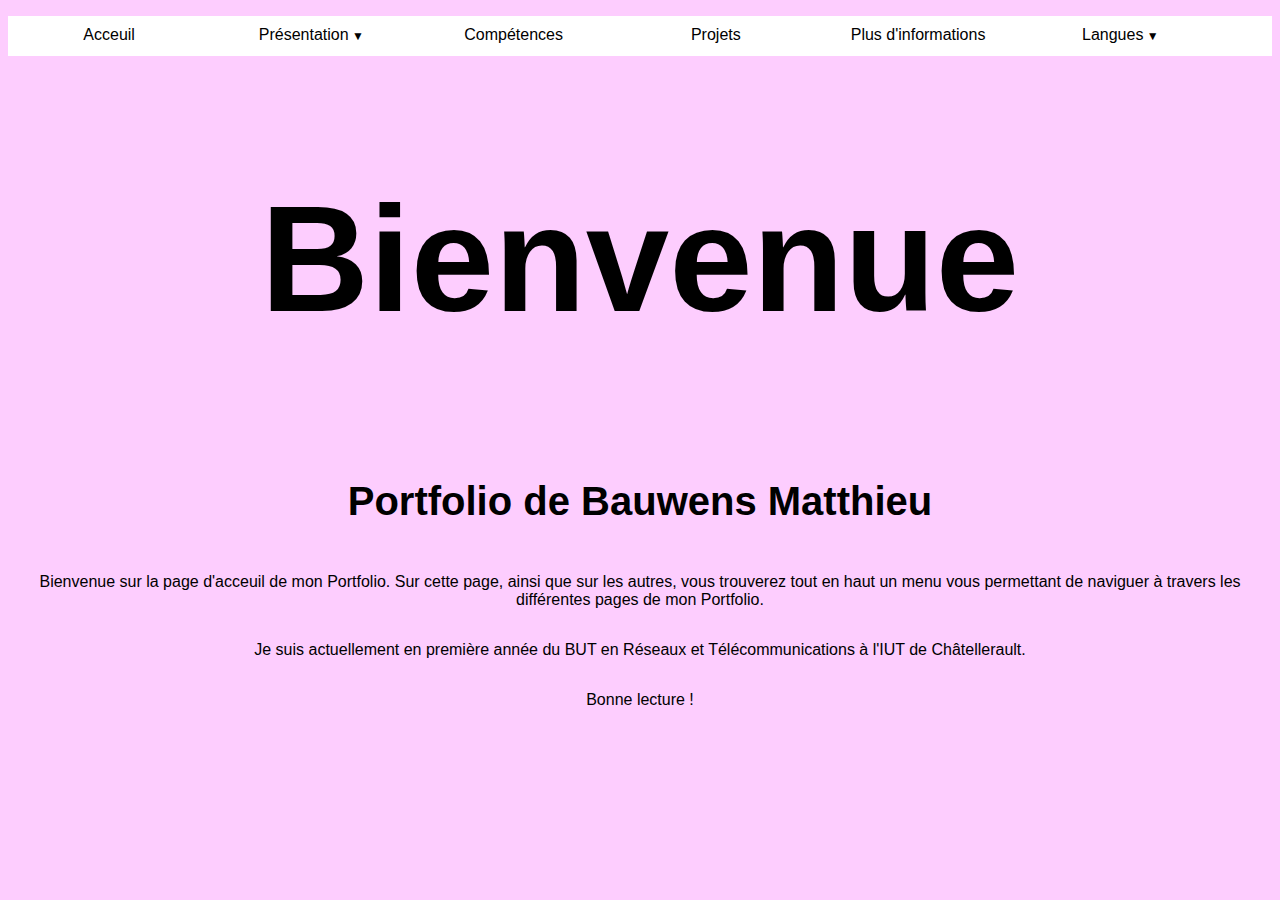
<file: index.html>
<!DOCTYPE html>
<html lang="en">
<head>
    <meta charset="UTF-8">
    <meta http-equiv="X-UA-Compatible" content="IE=edge">
    <meta name="viewport" content="width=device-width, initial-scale=1.0">
    <link rel="stylesheet" href="css/index.css">
    <title>Acceuil Portfolio Bauwens Matthieu</title>
</head>
<body style="background-color: #FDCDFE;"></body>
<body>
    <header>
        <nav>
            <ul>
                <li><a href="">Acceuil</a></li>
                <li class="deroulant"><a href="html/presentation.html">Présentation</a>
                    <ul class="sous">
                        <li><a href="html/presentation.html">Présentation</a></li>
                        <li><a href="html/presentation.html">Parcours scolaire</a></li>
                        <li><a href="html/presentation.html">Futur</a></li>
                        <li><a href="html/presentation.html">Mes passions</a></li>
                    </ul>
                </li>
                <li><a href="html/competences.html">Compétences</a></li>
                <li><a href="html/projets.html">Projets</a></li>
                <li><a href="html/info.html">Plus d'informations</a></li>
                <li class="deroulant"><a href="">Langues</a>
                    <ul class="sous">
                        <li><a href="">Français<img id="drap_fr" src="images/drap_fr.png"></a></li>
                        <li><a href="html/index_eng.html">Anglais<img id="drap_fr" src="images/drap_eng.png"></a></li>
                    </ul>
                </li>
            </ul>
        </nav>
    </header>
    <main>

        <div id="bienvenue">
            <h1>Bienvenue</h1>
            <h2>Portfolio de Bauwens Matthieu</h2> 
            <p> Bienvenue sur la page d'acceuil de mon Portfolio. Sur cette page, ainsi que sur les autres, vous trouverez tout en haut un menu vous permettant 
                de naviguer à travers les différentes pages de mon Portfolio.
            </p>
            <p>Je suis actuellement en première année du BUT en Réseaux et Télécommunications à l'IUT de Châtellerault.</p>
            <p>Bonne lecture !</p>
        </div>

    </main>
</body>
</html>
</file>
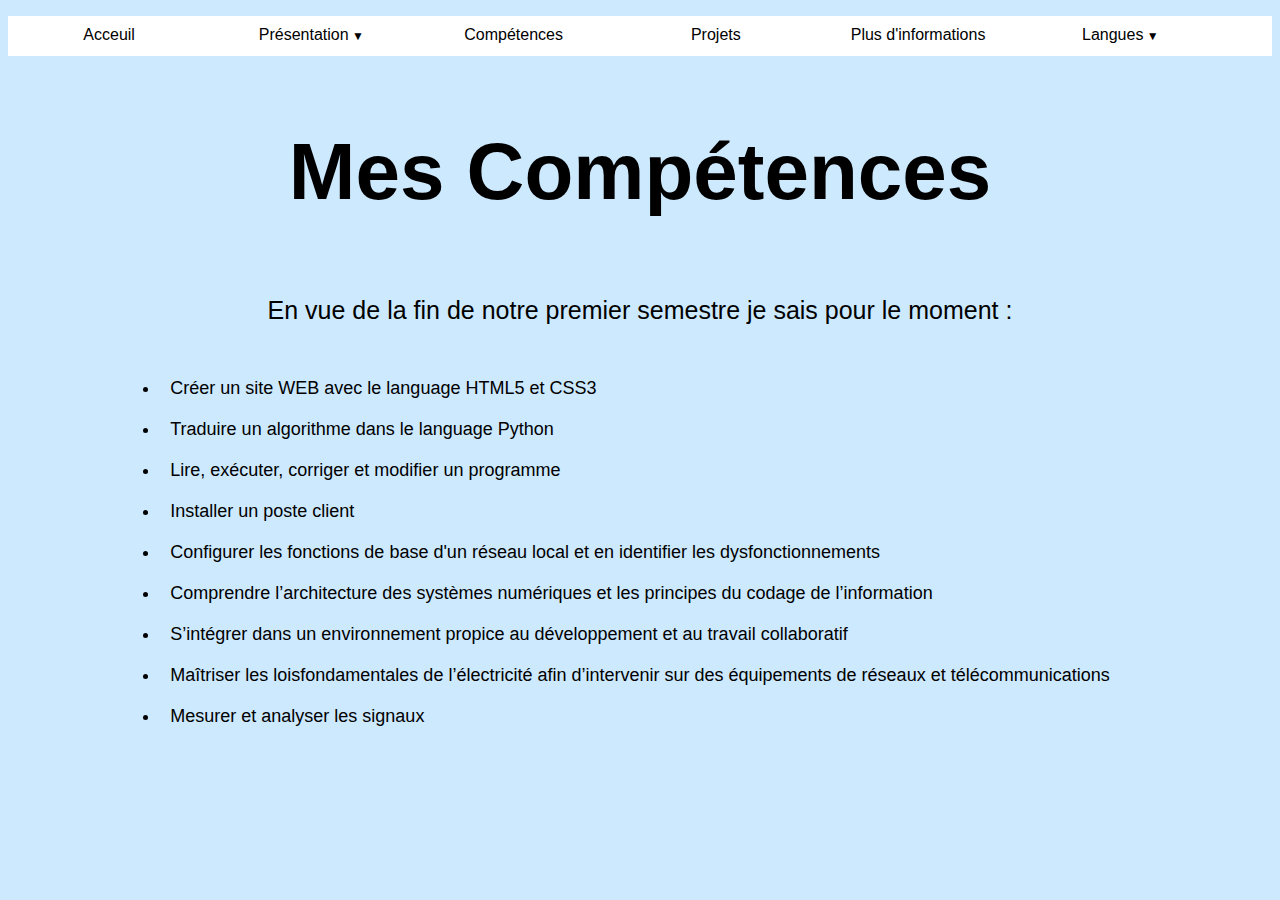
<file: html/competences.html>
<!DOCTYPE html>
<html lang="en">
<head>
    <meta charset="UTF-8">
    <meta http-equiv="X-UA-Compatible" content="IE=edge">
    <meta name="viewport" content="width=device-width, initial-scale=1.0">
    <link rel="stylesheet" href="../css/competences.css">
    <title>Compétences - Portfolio Bauwens Matthieu</title>
</head>
<body style="background-color: #CDE9FE;"></body>
<body>
    <header>
        <nav>
            <ul>
                <li><a href="../index.html">Acceuil</a></li>
                <li class="deroulant"><a href="../html/presentation.html">Présentation</a>
                    <ul class="sous">
                        <li><a href="../html/presentation.html">Présentation</a></li>
                        <li><a href="../html/presentation.html">Parcours scolaire</a></li>
                        <li><a href="../html/presentation.html">Futur</a></li>
                        <li><a href="../html/presentation.html">Mes passions</a></li>
                    </ul>
                </li>
                <li><a href="../html/competences.html">Compétences</a></li>
                <li><a href="../html/projets.html">Projets</a></li>
                <li><a href="../html/info.html">Plus d'informations</a></li>
                <li class="deroulant"><a href="">Langues</a>
                    <ul class="sous">
                        <li><a href="">Français<img id="drap_fr" src="../images/drap_fr.png"></a></li>
                        <li><a href="../html/competences_eng.html">Anglais<img id="drap_fr" src="../images/drap_eng.png"></a></li>
                    </ul>
                </li>
            </ul>
        </nav>
    </header>
    <main>

        <a href="javascript:window.print()"><img id ="logo_imprime" src="../images/logo_imprime.png" ></a>

        <div id="competences">
            <h1>Mes Compétences</h1>
            <p id="p_debut_li">En vue de la fin de notre premier semestre je sais pour le moment :</p>
            <ul id="liste_competences">                
                <li>Créer un site WEB avec le language HTML5 et CSS3</li>
                <li>Traduire un algorithme dans le language Python</li>
                <li>Lire, exécuter, corriger et modifier un programme</li>
                <li>Installer un poste client</li>
                <li>Configurer les fonctions de base d'un réseau local et en identifier les dysfonctionnements</li>
                <li>Comprendre l’architecture des systèmes numériques et les principes du codage de l’information</li>
                <li>S’intégrer dans un environnement propice au développement et au travail collaboratif</li>
                <li>Maîtriser les loisfondamentales de l’électricité afin d’intervenir sur des équipements de réseaux et télécommunications </li>
                <li>Mesurer et analyser les signaux</li>
            </ul>
        </div>

    </main>
</body>
</html>
</file>
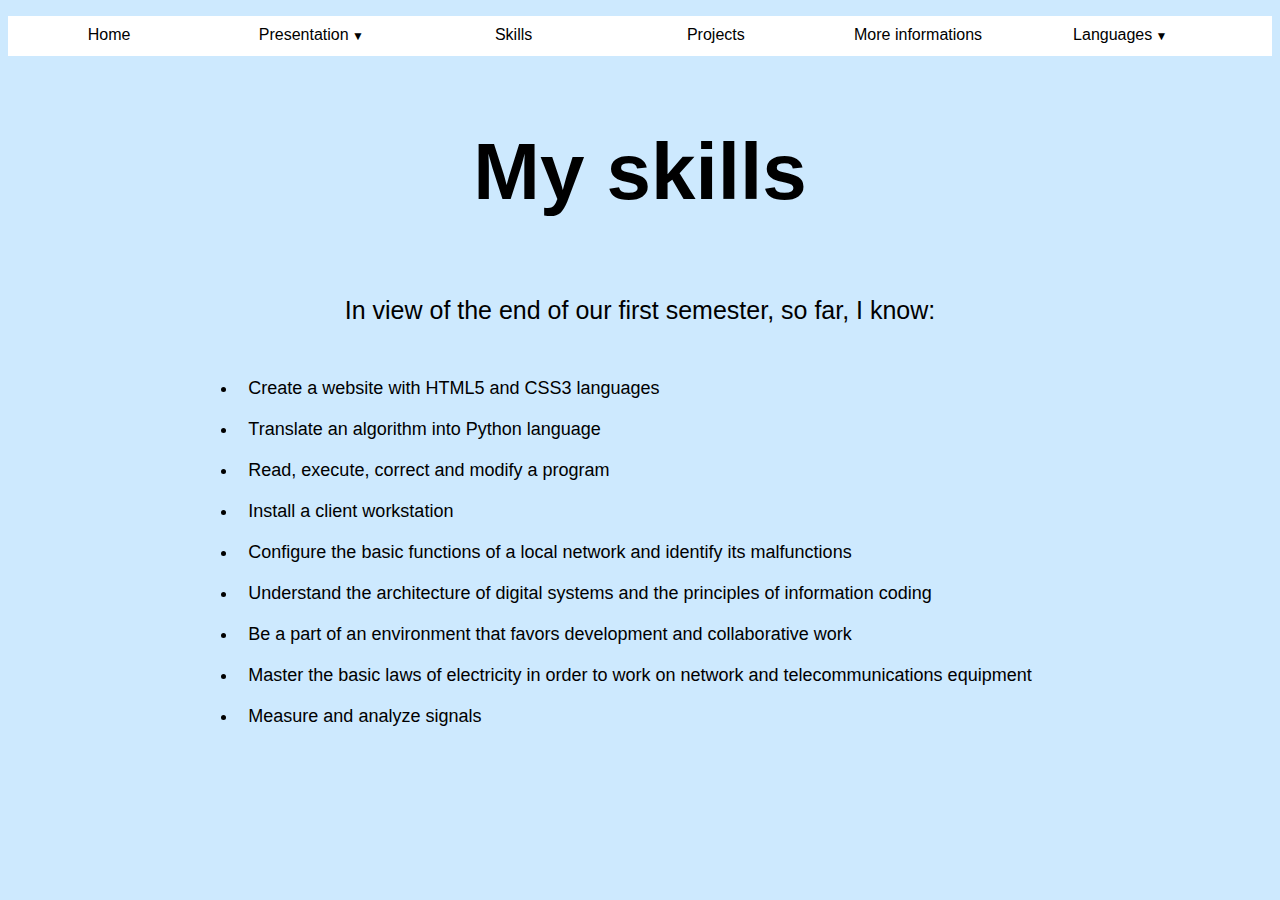
<file: html/competences_eng.html>
<!DOCTYPE html>
<html lang="en">
<head>
    <meta charset="UTF-8">
    <meta http-equiv="X-UA-Compatible" content="IE=edge">
    <meta name="viewport" content="width=device-width, initial-scale=1.0">
    <link rel="stylesheet" href="../css/competences.css">
    <title>Skills - Portfolio Bauwens Matthieu</title>
</head>
<body style="background-color: #CDE9FE;"></body>
<body>
    <header>
        <nav>
            <ul>
                <li><a href="../html/index_eng.html">Home</a></li>
                <li class="deroulant"><a href="../html/presentation_eng.html">Presentation</a>
                    <ul class="sous">
                        <li><a href="../html/presentation_eng.html">Presentation</a></li>
                        <li><a href="../html/presentation_eng.html">School career</a></li>
                        <li><a href="../html/presentation_eng.html">My future</a></li>
                        <li><a href="../html/presentation_eng.html">My hobbies</a></li>
                    </ul>
                </li>
                <li><a href="../html/competences_eng.html">Skills</a></li>
                <li><a href="../html/projets_eng.html">Projects</a></li>
                <li><a href="../html/info_eng.html">More informations</a></li>
                <li class="deroulant"><a href="">Languages</a>
                    <ul class="sous">
                        <li><a href="../html/competences.html">French<img id="drap_fr" src="../images/drap_fr.png"></a></li>
                        <li><a href="../html/competences_eng.html">English<img id="drap_fr" src="../images/drap_eng.png"></a></li>
                    </ul>
                </li>
            </ul>
        </nav>
    </header>
    <main>

        <a href="javascript:window.print()"><img id ="logo_imprime" src="../images/logo_imprime.png" ></a>

        <div id="competences">
            <h1>My skills</h1>
            <p id="p_debut_li">In view of the end of our first semester, so far, I know:</p>
            <ul id="liste_competences">                
                <li>Create a website with HTML5 and CSS3 languages</li>
                <li>Translate an algorithm into Python language</li>
                <li>Read, execute, correct and modify a program</li>
                <li>Install a client workstation</li>
                <li>Configure the basic functions of a local network and identify its malfunctions</li>
                <li>Understand the architecture of digital systems and the principles of information coding</li>
                <li>Be a part of an environment that favors development and collaborative work</li>
                <li>Master the basic laws of electricity in order to work on network and telecommunications equipment</li>
                <li>Measure and analyze signals</li>
            </ul>
        </div>

    </main>
</body>
</html>
</file>
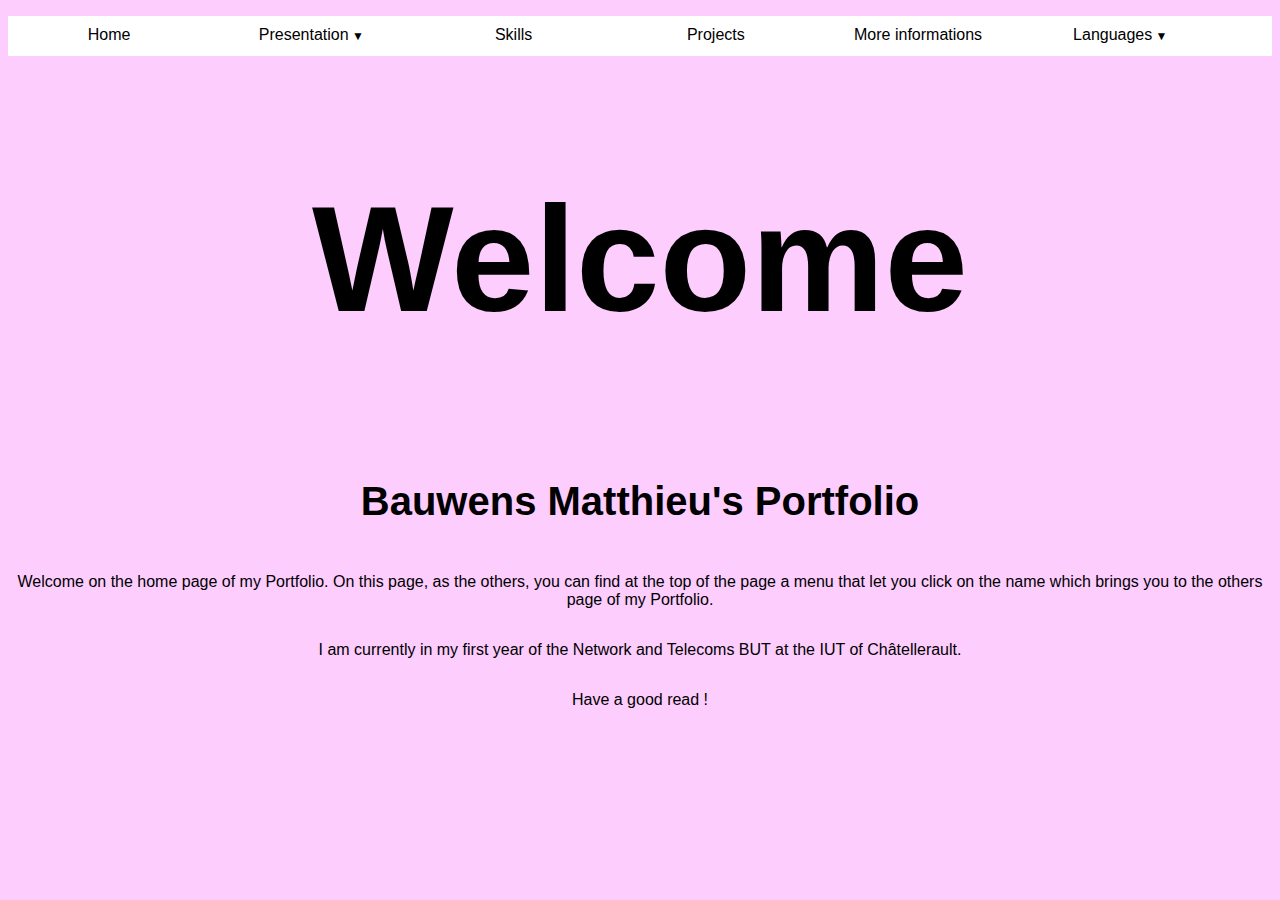
<file: html/index_eng.html>
<!DOCTYPE html>
<html lang="en">
<head>
    <meta charset="UTF-8">
    <meta http-equiv="X-UA-Compatible" content="IE=edge">
    <meta name="viewport" content="width=device-width, initial-scale=1.0">
    <link rel="stylesheet" href="../css/index.css">
    <title>Home - Portfolio Bauwens Matthieu</title>
</head>
<body style="background-color: #FDCDFE;"></body>
<body>
    <header>
        <nav>
            <ul>
                <li><a href="../html/index_eng.html">Home</a></li>
                <li class="deroulant"><a href="../html/presentation_eng.html">Presentation</a>
                    <ul class="sous">
                        <li><a href="../html/presentation_eng.html">Presentation</a></li>
                        <li><a href="../html/presentation_eng.html">School career</a></li>
                        <li><a href="../html/presentation_eng.html">My future</a></li>
                        <li><a href="../html/presentation_eng.html">My hobbies</a></li>
                    </ul>
                </li>
                <li><a href="../html/competences_eng.html">Skills</a></li>
                <li><a href="../html/projets_eng.html">Projects</a></li>
                <li><a href="../html/info_eng.html">More informations</a></li>
                <li class="deroulant"><a href="">Languages</a>
                    <ul class="sous">
                        <li><a href="../index.html">French<img id="drap_fr" src="../images/drap_fr.png"></a></li>
                        <li><a href="../html/index_eng.html">English<img id="drap_fr" src="../images/drap_eng.png"></a></li>
                    </ul>
                </li>
            </ul>
        </nav>
    </header>
    <main>

        <div id="bienvenue">
            <h1>Welcome</h1>
            <h2>Bauwens Matthieu's Portfolio</h2> 
            <p>Welcome on the home page of my Portfolio. On this page, as the others, you can find at the top of the page a menu that let you click on the name
                which brings you to the others page of my Portfolio.</p>
            <p>I am currently in my first year of the Network and Telecoms BUT at the IUT of Châtellerault.</p>
            <p>Have a good read !</p>
        </div>
        
    </main>
</body>
</html>
</file>
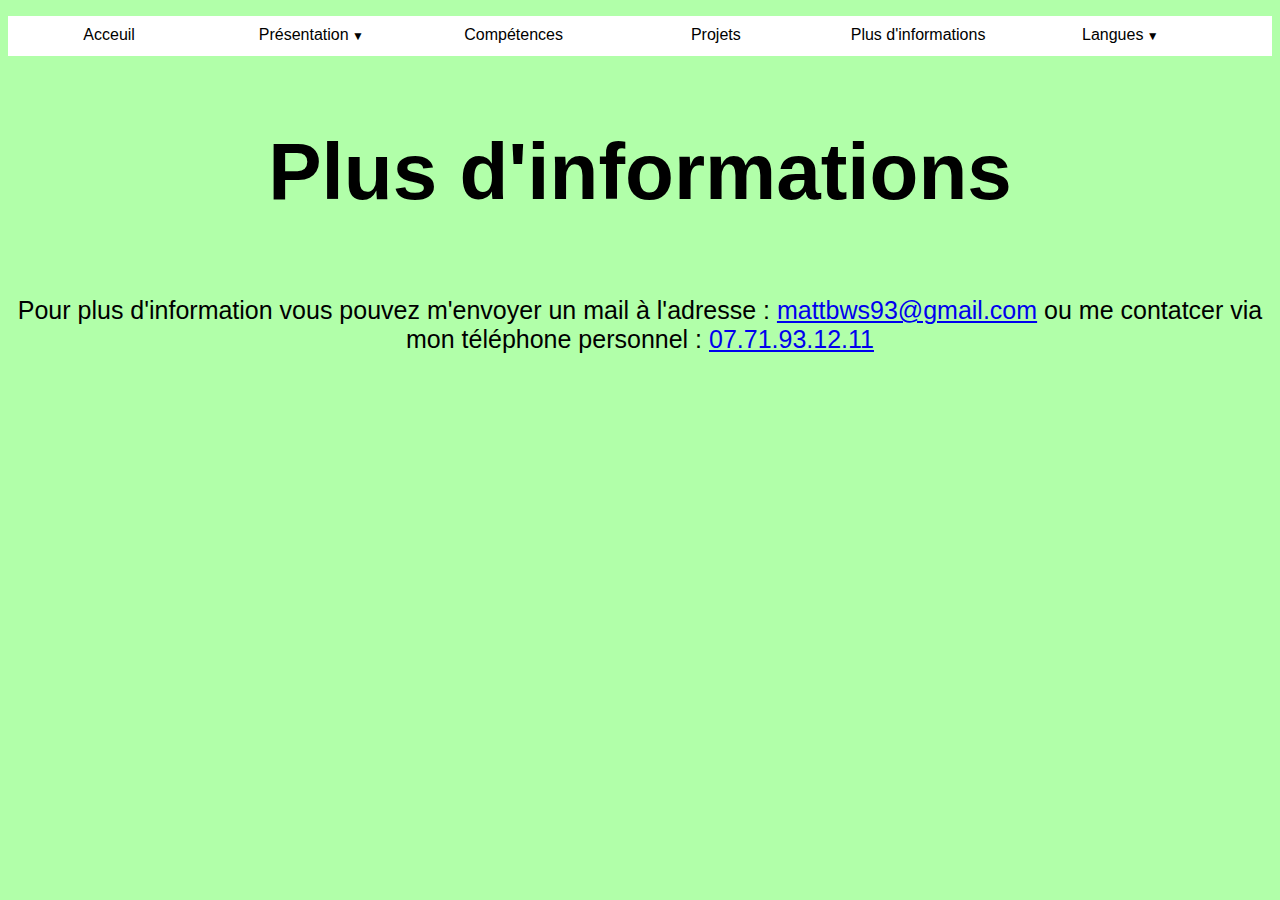
<file: html/info.html>
<!DOCTYPE html>
<html lang="en">
<head>
    <meta charset="UTF-8">
    <meta http-equiv="X-UA-Compatible" content="IE=edge">
    <meta name="viewport" content="width=device-width, initial-scale=1.0">
    <link rel="stylesheet" href="../css/info.css">
    <title>Plus d'infos - Portfolio Bauwens Matthieu</title>
</head>
<body style="background-color: #B1FFA9;"></body>
<body>
    <header>
        <nav>
            <ul>
                <li><a href="../index.html">Acceuil</a></li>
                <li class="deroulant"><a href="../html/presentation.html">Présentation</a>
                    <ul class="sous">
                        <li><a href="../html/presentation.html">Présentation</a></li>
                        <li><a href="../html/presentation.html">Parcours scolaire</a></li>
                        <li><a href="../html/presentation.html">Futur</a></li>
                        <li><a href="../html/presentation.html">Mes passions</a></li>
                    </ul>
                </li>
                <li><a href="../html/competences.html">Compétences</a></li>
                <li><a href="../html/projets.html">Projets</a></li>
                <li><a href="../html/info.html">Plus d'informations</a></li>
                <li class="deroulant"><a href="">Langues</a>
                    <ul class="sous">
                        <li><a href="">Français<img id="drap_fr" src="../images/drap_fr.png"></a></li>
                        <li><a href="../html/info_eng.html">Anglais<img id="drap_fr" src="../images/drap_eng.png"></a></li>
                    </ul>
                </li>
            </ul>
        </nav>
    </header>
    <main>

        <div id="info">
            <h1>Plus d'informations</h1>
            <p>Pour plus d'information vous pouvez m'envoyer un mail à l'adresse : <a href="mailto:mattbws93@gmail.com">mattbws93@gmail.com</a> 
                ou me contatcer via mon téléphone personnel : <a href="tel:+3371931211">07.71.93.12.11</a></p>
        </div>

    </main>
</body>
</html>
</file>
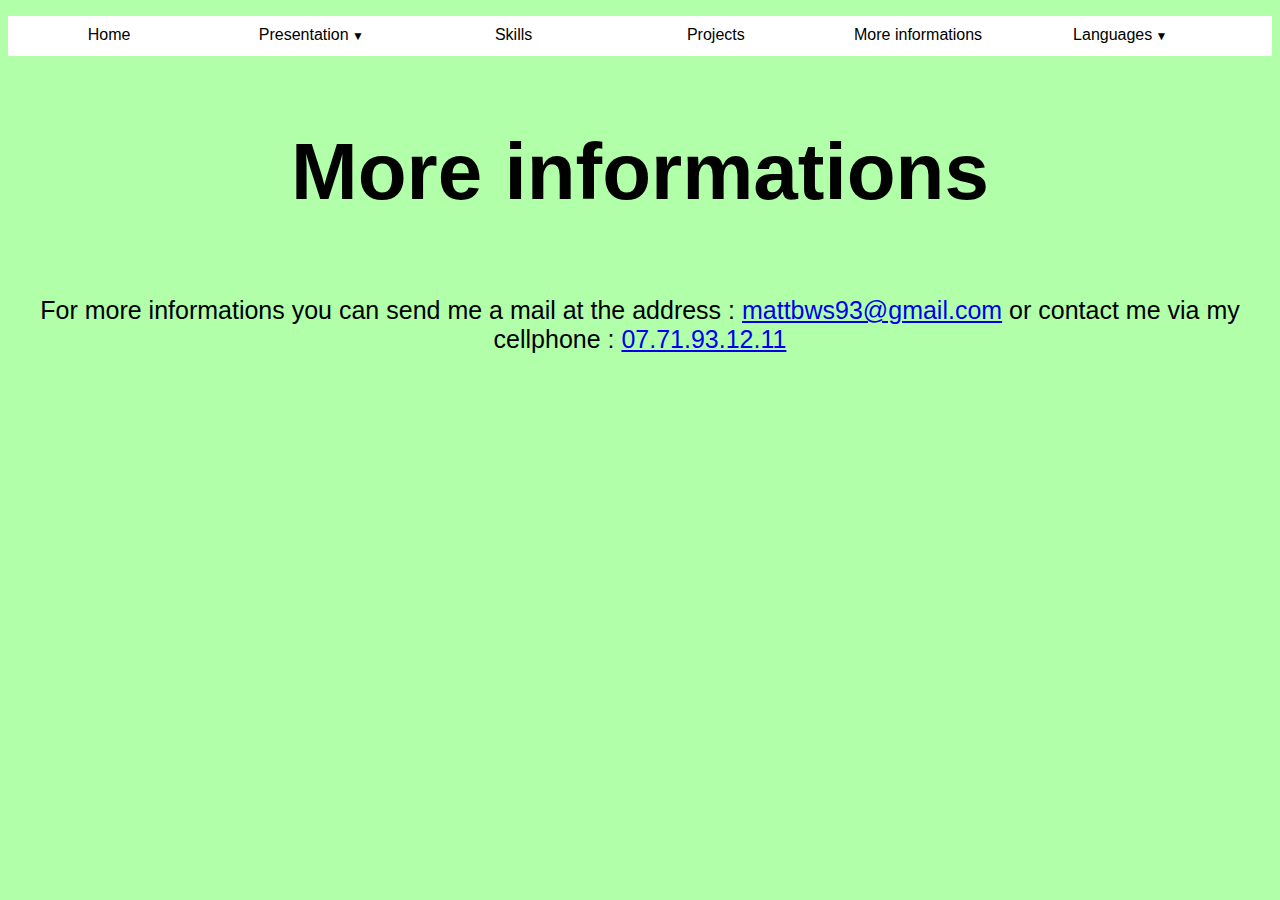
<file: html/info_eng.html>
<!DOCTYPE html>
<html lang="en">
<head>
    <meta charset="UTF-8">
    <meta http-equiv="X-UA-Compatible" content="IE=edge">
    <meta name="viewport" content="width=device-width, initial-scale=1.0">
    <link rel="stylesheet" href="../css/info.css">
    <title>More infos - Portfolio Bauwens Matthieu</title>
</head>
<body style="background-color: #B1FFA9;"></body>
<body>
    <header>
        <nav>
            <ul>
                <li><a href="../html/index_eng.html">Home</a></li>
                <li class="deroulant"><a href="../html/presentation_eng.html">Presentation</a>
                    <ul class="sous">
                        <li><a href="../html/presentation_eng.html">Presentation</a></li>
                        <li><a href="../html/presentation_eng.html">School career</a></li>
                        <li><a href="../html/presentation_eng.html">My future</a></li>
                        <li><a href="../html/presentation_eng.html">My hobbies</a></li>
                    </ul>
                </li>
                <li><a href="../html/competences_eng.html">Skills</a></li>
                <li><a href="../html/projets_eng.html">Projects</a></li>
                <li><a href="../html/info_eng.html">More informations</a></li>
                <li class="deroulant"><a href="">Languages</a>
                    <ul class="sous">
                        <li><a href="../html/info.html">French<img id="drap_fr" src="../images/drap_fr.png"></a></li>
                        <li><a href="../html/info_eng.html">English<img id="drap_fr" src="../images/drap_eng.png"></a></li>
                    </ul>
                </li>
            </ul>
        </nav>
    </header>
    <main>

        <div id="info">
            <h1>More informations</h1>
            <p>For more informations you can send me a mail at the address : <a href="mailto:mattbws93@gmail.com">mattbws93@gmail.com</a> 
                or contact me via my cellphone : <a href="tel:+3371931211">07.71.93.12.11</a></p>
        </div>

    </main>
</body>
</html>
</file>
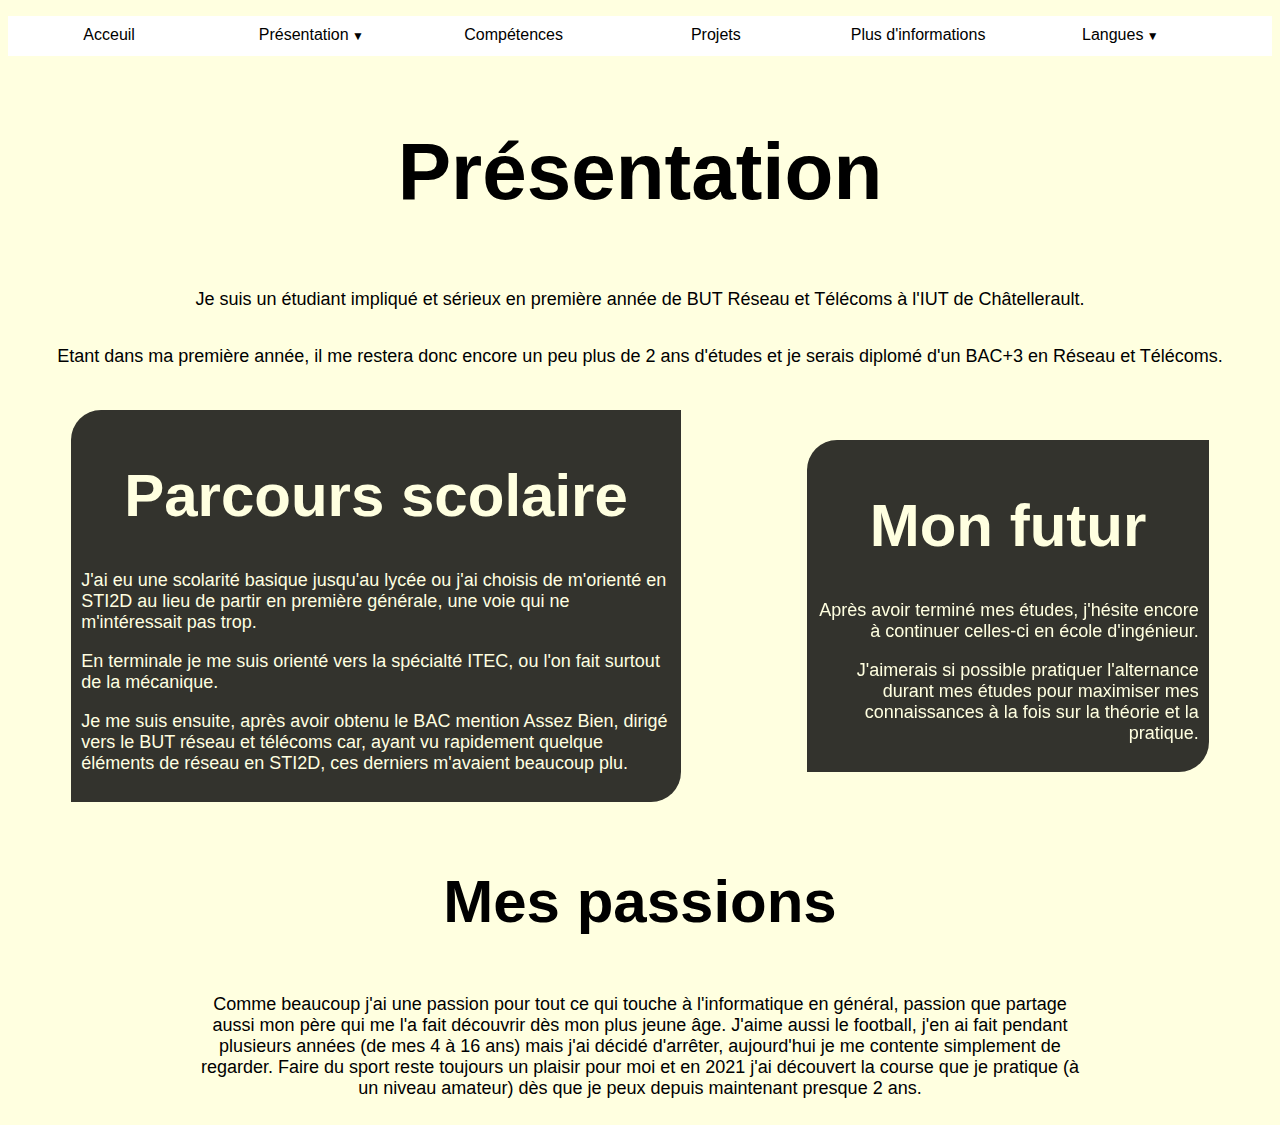
<file: html/presentation.html>
<!DOCTYPE html>
<html lang="en">
<head>
    <meta charset="UTF-8">
    <meta http-equiv="X-UA-Compatible" content="IE=edge">
    <meta name="viewport" content="width=device-width, initial-scale=1.0">
    <link rel="stylesheet" href="../css/presentation.css">
    <title>Présentation - Portfolio Bauwens Matthieu</title>
</head>
<body style="background-color: lightyellow;"></body>
<body>
    <header>
        <nav>
            <ul>
                <li><a href="../index.html">Acceuil</a></li>
                <li class="deroulant"><a href="../html/presentation.html">Présentation</a>
                    <ul class="sous">
                        <li><a href="../html/presentation.html">Présentation</a></li>
                        <li><a href="../html/presentation.html">Parcours scolaire</a></li>
                        <li><a href="../html/presentation.html">Futur</a></li>
                        <li><a href="../html/presentation.html">Mes passions</a></li>
                    </ul>
                </li>
                <li><a href="../html/competences.html">Compétences</a></li>
                <li><a href="../html/projets.html">Projets</a></li>
                <li><a href="../html/info.html">Plus d'informations</a></li>
                <li class="deroulant"><a href="">Langues</a>
                    <ul class="sous">
                        <li><a href="../html/presentation.html">Français<img id="drap_fr" src="../images/drap_fr.png"></a></li>
                        <li><a href="../html/presentation_eng.html">Anglais<img id="drap_fr" src="../images/drap_eng.png"></a></li>
                    </ul>
                </li>
            </ul>
        </nav>
    </header>
    <main>

        <div id="presentation">
            <h1>Présentation</h1>
            <p>Je suis un étudiant impliqué et sérieux en première année de BUT Réseau et Télécoms à l'IUT de Châtellerault.</p>
            <p>Etant dans ma première année, il me restera donc encore un peu plus de 2 ans d'études et je serais diplomé d'un BAC+3 en Réseau et Télécoms.</p>
        </div>

        <div id="bloc_parcours_futur">
            <div id="parcours">
                <h1>Parcours scolaire</h1>
                <p>J'ai eu une scolarité basique jusqu'au lycée ou j'ai choisis de m'orienté en STI2D au lieu de partir en première générale, une voie qui ne m'intéressait pas trop.</p>
                <p>En terminale je me suis orienté vers la spécialté ITEC, ou l'on fait surtout de la mécanique.</p>
                <p>Je me suis ensuite, après avoir obtenu le BAC mention Assez Bien, dirigé vers le BUT réseau et télécoms car, ayant vu rapidement quelque éléments de réseau en STI2D, ces derniers m'avaient beaucoup plu.</p>
            </div>
            <div id="futur">
                <h1>Mon futur</h1>
                <p>Après avoir terminé mes études, j'hésite encore à continuer celles-ci en école d'ingénieur.</p>
                <p>J'aimerais si possible pratiquer l'alternance durant mes études pour maximiser mes connaissances à la fois sur la théorie et la pratique.</p>
            </div>
        </div>
        <div id="passion">
            <h1>Mes passions</h1>
            <p>
                Comme beaucoup j'ai une passion pour tout ce qui touche à l'informatique en général, passion que partage aussi mon père qui me 
                l'a fait découvrir dès mon plus jeune âge. J'aime aussi le football, j'en ai fait pendant plusieurs années (de mes 4 à 16 ans)
                mais j'ai décidé d'arrêter, aujourd'hui je me contente simplement de regarder. Faire du sport reste toujours un plaisir pour moi et en 2021 
                j'ai découvert la course que je pratique (à un niveau amateur) dès que je peux depuis maintenant presque 2 ans.
            </p>
        </div>


    </main>
</body>
</html>
</file>
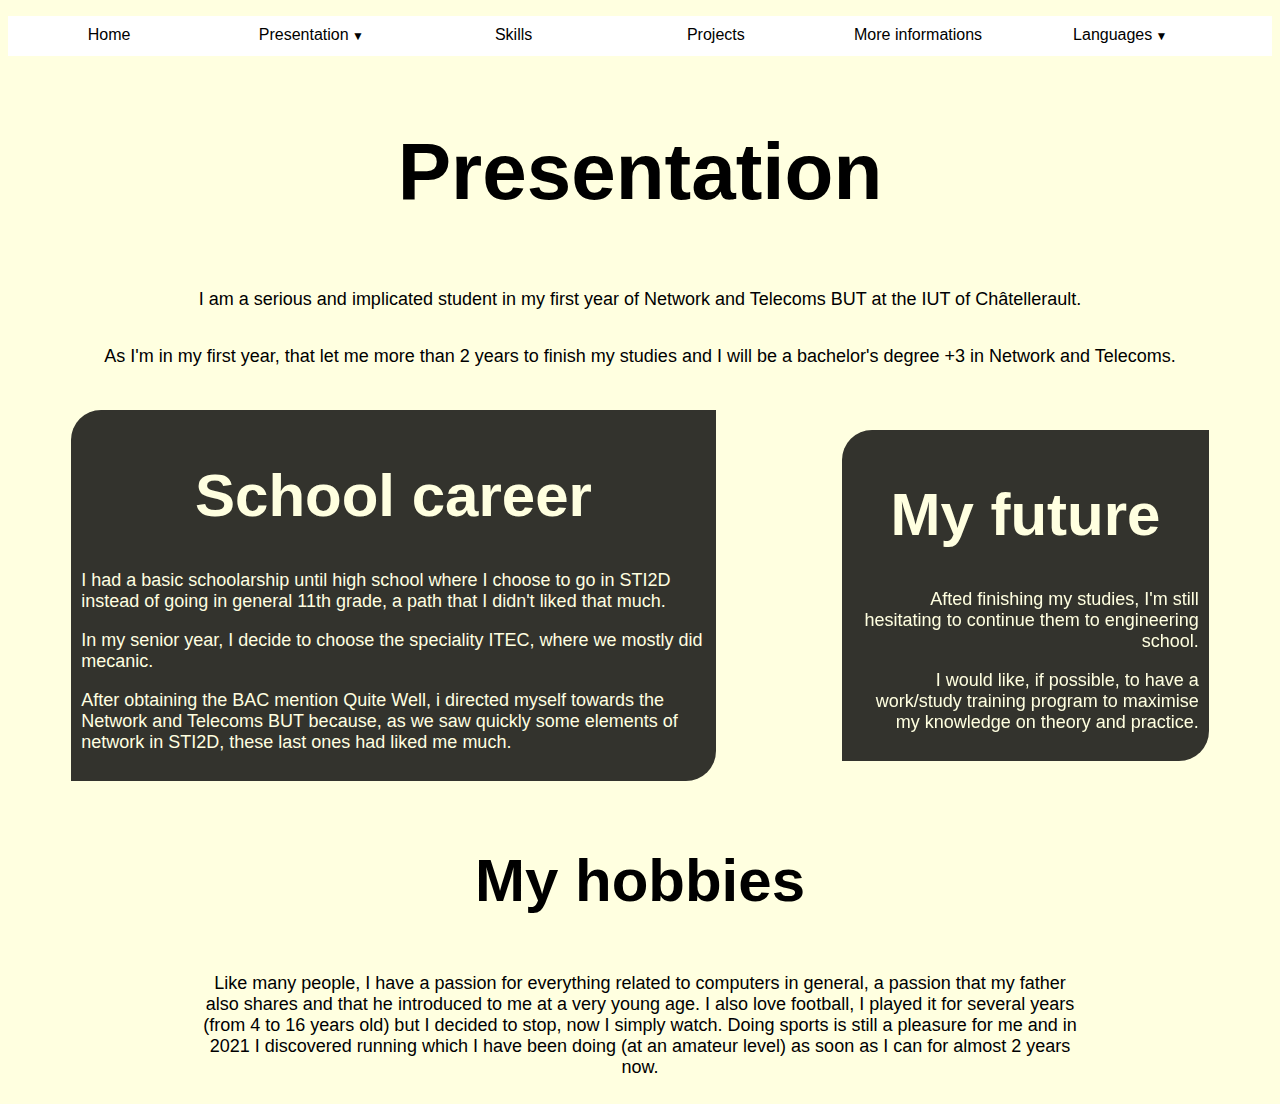
<file: html/presentation_eng.html>
<!DOCTYPE html>
<html lang="en">
<head>
    <meta charset="UTF-8">
    <meta http-equiv="X-UA-Compatible" content="IE=edge">
    <meta name="viewport" content="width=device-width, initial-scale=1.0">
    <link rel="stylesheet" href="../css/presentation.css">
    <title>Presentation - Portfolio Bauwens Matthieu</title>
</head>
<body style="background-color: lightyellow;"></body>
<body>
    <header>
        <nav>
            <ul>
                <li><a href="../html/index_eng.html">Home</a></li>
                <li class="deroulant"><a href="../html/presentation_eng.html">Presentation</a>
                    <ul class="sous">
                        <li><a href="../html/presentation_eng.html">Presentation</a></li>
                        <li><a href="../html/presentation_eng.html">School career</a></li>
                        <li><a href="../html/presentation_eng.html">My future</a></li>
                        <li><a href="../html/presentation_eng.html">My hobbies</a></li>
                    </ul>
                </li>
                <li><a href="../html/competences_eng.html">Skills</a></li>
                <li><a href="../html/projets_eng.html">Projects</a></li>
                <li><a href="../html/info_eng.html">More informations</a></li>
                <li class="deroulant"><a href="">Languages</a>
                    <ul class="sous">
                        <li><a href="../html/presentation.html">French<img id="drap_fr" src="../images/drap_fr.png"></a></li>
                        <li><a href="../html/index_eng.html">English<img id="drap_fr" src="../images/drap_eng.png"></a></li>
                    </ul>
                </li>
            </ul>
        </nav>
    </header>
    <main>

        <div id="presentation">
            <h1>Presentation</h1>
            <p>I am a serious and implicated student in my first year of Network and Telecoms BUT at the IUT of Châtellerault.</p>
            <p>As I'm in my first year, that let me more than 2 years to finish my studies and I will be a bachelor's degree +3 in Network and Telecoms.</p>
        </div>

        <div id="bloc_parcours_futur">
            <div id="parcours">
                <h1>School career</h1>
                <p>I had a basic schoolarship until high school where I choose to go in STI2D instead of going in general 11th grade, a path that I didn't liked that much.</p>
                <p>In my senior year, I decide to choose the speciality ITEC, where we mostly did mecanic.</p>
                <p>After obtaining the BAC mention Quite Well, i directed myself towards the Network and Telecoms BUT because, as we saw quickly some elements of network in STI2D, these last ones had liked me much.</p>
            </div>
            <div id="futur">
                <h1>My future</h1>
                <p>Afted finishing my studies, I'm still hesitating to continue them to engineering school.</p>
                <p>I would like, if possible, to have a work/study training program to maximise my knowledge on theory and practice.</p>
            </div>
        </div>
        <div id="passion">
            <h1>My hobbies</h1>
            <p>
                Like many people, I have a passion for everything related to computers in general, a passion that my father also shares and that he 
                introduced to me at a very young age. I also love football, I played it for several years (from 4 to 16 years old) but I decided to stop, 
                now I simply watch. Doing sports is still a pleasure for me and in 2021 I discovered running which I have been doing (at an amateur level) 
                as soon as I can for almost 2 years now.
            </p>
        </div>


    </main>
</body>
</html>
</file>
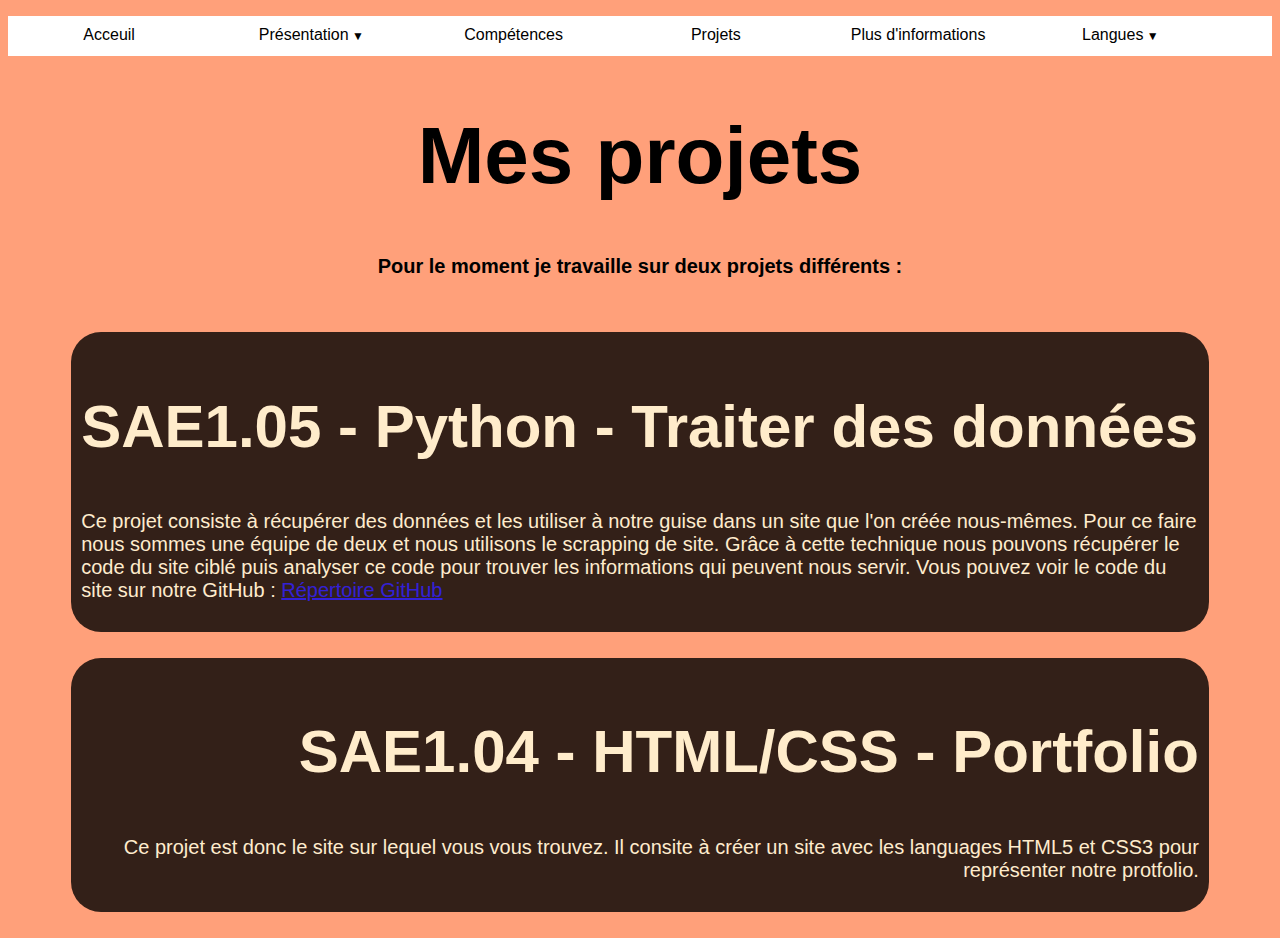
<file: html/projets.html>
<!DOCTYPE html>
<html lang="en">
<head>
    <meta charset="UTF-8">
    <meta http-equiv="X-UA-Compatible" content="IE=edge">
    <meta name="viewport" content="width=device-width, initial-scale=1.0">
    <link rel="stylesheet" href="../css/projets.css">
    <title>Projets - Portfolio Bauwens Matthieu</title>
</head>
<body style="background-color: lightsalmon;"></body>
<body>
    <header>
        <nav>
            <ul>
                <li><a href="../index.html">Acceuil</a></li>
                <li class="deroulant"><a href="../html/presentation.html">Présentation</a>
                    <ul class="sous">
                        <li><a href="../html/presentation.html">Présentation</a></li>
                        <li><a href="../html/presentation.html">Parcours scolaire</a></li>
                        <li><a href="../html/presentation.html">Futur</a></li>
                        <li><a href="../html/presentation.html">Mes passions</a></li>
                    </ul>
                </li>
                <li><a href="../html/competences.html">Compétences</a></li>
                <li><a href="../html/projets.html">Projets</a></li>
                <li><a href="../html/info.html">Plus d'informations</a></li>
                <li class="deroulant"><a href="">Langues</a>
                    <ul class="sous">
                        <li><a href="">Français<img id="drap_fr" src="../images/drap_fr.png"></a></li>
                        <li><a href="../html/projets_eng.html">Anglais<img id="drap_fr" src="../images/drap_eng.png"></a></li>
                    </ul>
                </li>
            </ul>
        </nav>
    </header>
    <main>

        <a href="javascript:window.print()"><img id ="logo_imprime" src="../images/logo_imprime.png" ></a>

        <div id="intro">
        <h1>Mes projets<h1>
        <p>Pour le moment je travaille sur deux projets différents :</p>
        </div>

        <div id="projets">
        <div id="python">
            <h2>SAE1.05 - Python - Traiter des données</h2>
            <p>Ce projet consiste à récupérer des données et les utiliser à notre guise dans un site que l'on créée nous-mêmes. Pour ce faire nous sommes une équipe de deux 
                et nous utilisons le scrapping de site. Grâce à cette technique nous pouvons récupérer le code du site ciblé puis analyser ce code pour trouver les informations qui
                peuvent nous servir. Vous pouvez voir le code du site sur notre GitHub : <a href="https://github.com/Moros0/SAE1.05.git">Répertoire GitHub</a>
            </p>
        </div>
        <div id="site">
            <h2>SAE1.04 - HTML/CSS - Portfolio</h2>
            <p>Ce projet est donc le site sur lequel vous vous trouvez. Il consite à créer un site avec les languages HTML5 et CSS3 pour représenter notre protfolio.</p>
        </div>
        </div>

    </main>
</body>
</html>
</file>
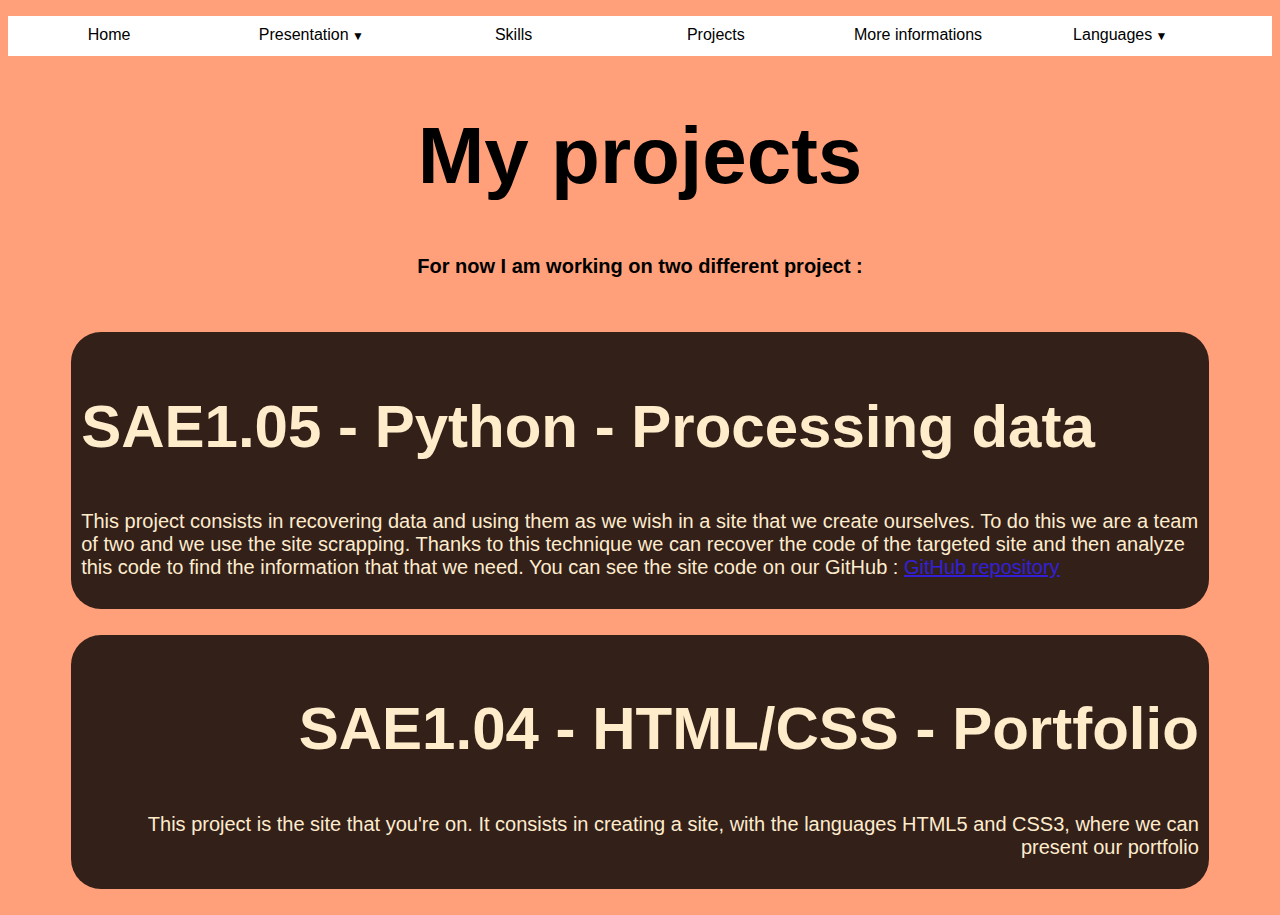
<file: html/projets_eng.html>
<!DOCTYPE html>
<html lang="en">
<head>
    <meta charset="UTF-8">
    <meta http-equiv="X-UA-Compatible" content="IE=edge">
    <meta name="viewport" content="width=device-width, initial-scale=1.0">
    <link rel="stylesheet" href="../css/projets.css">
    <title>Projects - Portfolio Bauwens Matthieu</title>
</head>
<body style="background-color: lightsalmon;"></body>
<body>
    <header>
        <nav>
            <ul>
                <li><a href="../html/index_eng.html">Home</a></li>
                <li class="deroulant"><a href="../html/presentation_eng.html">Presentation</a>
                    <ul class="sous">
                        <li><a href="../html/presentation_eng.html">Presentation</a></li>
                        <li><a href="../html/presentation_eng.html">School career</a></li>
                        <li><a href="../html/presentation_eng.html">My future</a></li>
                        <li><a href="../html/presentation_eng.html">My hobbies</a></li>
                    </ul>
                </li>
                <li><a href="../html/competences_eng.html">Skills</a></li>
                <li><a href="../html/projets_eng.html">Projects</a></li>
                <li><a href="../html/info_eng.html">More informations</a></li>
                <li class="deroulant"><a href="">Languages</a>
                    <ul class="sous">
                        <li><a href="../html/projets.html">French<img id="drap_fr" src="../images/drap_fr.png"></a></li>
                        <li><a href="../html/projets_eng.html">English<img id="drap_fr" src="../images/drap_eng.png"></a></li>
                    </ul>
                </li>
            </ul>
        </nav>
    </header>
    <main>

        <a href="javascript:window.print()"><img id ="logo_imprime" src="../images/logo_imprime.png" ></a>

        <div id="intro">
        <h1>My projects<h1>
        <p>For now I am working on two different project :</p>
        </div>

        <div id="projets">
        <div id="python">
            <h2>SAE1.05 - Python - Processing data</h2>
            <p>This project consists in recovering data and using them as we wish in a site that we create ourselves. To do this we are a team of two and 
                we use the site scrapping. Thanks to this technique we can recover the code of the targeted site and then analyze this code to find the 
                information that that we need. You can see the site code on our GitHub : <a href="https://github.com/Moros0/SAE1.05.git">GitHub repository</a>
            </p>
        </div>
        <div id="site">
            <h2>SAE1.04 - HTML/CSS - Portfolio</h2>
            <p>This project is the site that you're on. It consists in creating a site, with the languages HTML5 and CSS3, where we can present our portfolio</p>
        </div>
        </div>

    </main>
</body>
</html>
</file>
<file: css/index.css>
*{

    padding: 0px;
    font-family: 'Trebuchet MS', sans-serif;
}

/* Menu */

nav{
    width: 100%;
    margin: 0 auto;
    background-color: white;
    position: sticky;
    top: 0px;
}

nav ul{
    list-style-type: none;
}

nav ul li{
    float: left;
    width: 16%;
    text-align: center;
    position: relative;
}

nav ul::after{
    content: "";
    display: table;
    clear: both;
}

nav a{
    display: block;
    text-decoration: none;
    color: black;
    border-bottom: 2px solid transparent;
    padding: 10px 0px;
}

nav a:hover{
    color: orange;
    border-bottom: 2px solid gold;
}

.sous{
    display: none;
    box-shadow: 0px 1px 2px #CCC;
    background-color: white;
    position: absolute;
    width: 100%;
    z-index: 1000;
}
nav > ul li:hover .sous{
    display: block;
}
.sous li{
    float: none;
    width: 100%;
    text-align: left;
}
.sous a{
    padding: 10px;
    border-bottom: none;
}
.sous a:hover{
    border-bottom: none;
    background-color: RGBa(200,200,200,0.1);
}
.deroulant > a::after{
    content:" ▼";
    font-size: 12px;
}

#drap_fr{
    height: 20px;
    width: 30px;
    padding: 0 20px;
}

/* Fin menu*/


/*Pages*/


#bienvenue{
    text-align: center;
    display: flex;
    justify-content: center;
    align-items: center;
    flex-direction: column;
}

#image_moi{
    height: 500;
    width: 350px;
    border-radius: 180px;
}

#bienvenue h1{
    font-size: 150px;    
}
#bienvenue h2{
    font-size: 40px;
}
</file>
<file: css/competences.css>
*{

    padding: 0px;
    font-family: 'Trebuchet MS', sans-serif;
}

/* Menu */

nav{
    width: 100%;
    margin: 0 auto;
    background-color: white;
    position: sticky;
    top: 0px;
}

nav ul{
    list-style-type: none;
}

nav ul li{
    float: left;
    width: 16%;
    text-align: center;
    position: relative;
}

nav ul::after{
    content: "";
    display: table;
    clear: both;
}

nav a{
    display: block;
    text-decoration: none;
    color: black;
    border-bottom: 2px solid transparent;
    padding: 10px 0px;
}

nav a:hover{
    color: orange;
    border-bottom: 2px solid gold;
}

.sous{
    display: none;
    box-shadow: 0px 1px 2px #CCC;
    background-color: white;
    position: absolute;
    width: 100%;
    z-index: 1000;
}
nav > ul li:hover .sous{
    display: block;
}
.sous li{
    float: none;
    width: 100%;
    text-align: left;
}
.sous a{
    padding: 10px;
    border-bottom: none;
}
.sous a:hover{
    border-bottom: none;
    background-color: RGBa(200,200,200,0.1);
}
.deroulant > a::after{
    content:" ▼";
    font-size: 12px;
}

#drap_fr{
    height: 20px;
    width: 30px;
    padding: 0 20px;
}

/* Fin menu*/


/*Pages*/

#competences{
    text-align: center;
    display: flex;
    justify-content: center;
    align-items: center;
    flex-direction: column;
    font-size: 18px;
}

#competences h1{
    font-size: 80px;    
}

#p_debut_li{
    font-size: 25px;
}

#liste_competences li{
    text-align: left;
    padding: 10px;
}

#logo_imprime{
    position: absolute;
    left: 1800px;
    width: 80px;
    border-radius: 30%;
}
</file>
<file: css/info.css>
*{

    padding: 0px;
    font-family: 'Trebuchet MS', sans-serif;
}

/* Menu */

nav{
    width: 100%;
    margin: 0 auto;
    background-color: white;
    position: sticky;
    top: 0px;
}

nav ul{
    list-style-type: none;
}

nav ul li{
    float: left;
    width: 16%;
    text-align: center;
    position: relative;
}

nav ul::after{
    content: "";
    display: table;
    clear: both;
}

nav a{
    display: block;
    text-decoration: none;
    color: black;
    border-bottom: 2px solid transparent;
    padding: 10px 0px;
}

nav a:hover{
    color: orange;
    border-bottom: 2px solid gold;
}

.sous{
    display: none;
    box-shadow: 0px 1px 2px #CCC;
    background-color: white;
    position: absolute;
    width: 100%;
    z-index: 1000;
}
nav > ul li:hover .sous{
    display: block;
}
.sous li{
    float: none;
    width: 100%;
    text-align: left;
}
.sous a{
    padding: 10px;
    border-bottom: none;
}
.sous a:hover{
    border-bottom: none;
    background-color: RGBa(200,200,200,0.1);
}
.deroulant > a::after{
    content:" ▼";
    font-size: 12px;
}

#drap_fr{
    height: 20px;
    width: 30px;
    padding: 0 20px;
}

/* Fin menu*/


/*Pages*/

#info{
    text-align: center;
    display: flex;
    justify-content: center;
    align-items: center;
    flex-direction: column;
    font-size: 25px;
}

#info h1{
    font-size: 80px;    
}
</file>
<file: css/presentation.css>
*{

    padding: 0px;
    font-family: 'Trebuchet MS', sans-serif;
}

/* Menu */

nav{
    width: 100%;
    margin: 0 auto;
    background-color: white;
    position: sticky;
    top: 0px;
}

nav ul{
    list-style-type: none;
}

nav ul li{
    float: left;
    width: 16%;
    text-align: center;
    position: relative;
}

nav ul::after{
    content: "";
    display: table;
    clear: both;
}

nav a{
    display: block;
    text-decoration: none;
    color: black;
    border-bottom: 2px solid transparent;
    padding: 10px 0px;
}

nav a:hover{
    color: orange;
    border-bottom: 2px solid gold;
}

.sous{
    display: none;
    box-shadow: 0px 1px 2px #CCC;
    background-color: white;
    position: absolute;
    width: 100%;
    z-index: 1000;
}
nav > ul li:hover .sous{
    display: block;
}
.sous li{
    float: none;
    width: 100%;
    text-align: left;
}
.sous a{
    padding: 10px;
    border-bottom: none;
}
.sous a:hover{
    border-bottom: none;
    background-color: RGBa(200,200,200,0.1);
}
.deroulant > a::after{
    content:" ▼";
    font-size: 12px;
}

#drap_fr{
    height: 20px;
    width: 30px;
    padding: 0 20px;
}

/* Fin menu*/


/*Pages*/

#presentation{
    text-align: center;
    display: flex;
    justify-content: center;
    align-items: center;
    flex-direction: column;
    font-size: 18px;
}

#presentation h1{
    font-size: 80px;    
}

#parcours{
    display: block;
    padding: 10px;
    background-color: black;
    opacity: 80%;
    border-radius: 30px 0px 30px 0px ;
    margin: 2% 5%;
    color: lightyellow;
}

#futur{
    display: block;
    padding: 10px;
    background-color: black;
    opacity: 80%;
    border-radius: 30px 0px 30px 0px ;
    margin: 2% 5%;
    color: lightyellow;
}

#bloc_parcours_futur{
    font-size: 18px;
    display: flex;
    align-items: center;
    justify-content: space-around;
}
#bloc_parcours_futur h1{
    font-size: 60px;
    text-align: center;
}

#parcours{
    text-align: left;
}

#futur{
    text-align: right;
}

#passion{
    text-align: center;
    display: flex;
    justify-content: center;
    align-items: center;
    flex-direction: column;
    font-size: 18px;
    padding: 0 15% 0 15%;
}

#passion h1{
    font-size: 60px;
}
</file>
<file: css/projets.css>
*{

    padding: 0px;
    font-family: 'Trebuchet MS', sans-serif;
}

/* Menu */

nav{
    width: 100%;
    margin: 0 auto;
    background-color: white;
    position: sticky;
    top: 0px;
}

nav ul{
    list-style-type: none;
}

nav ul li{
    float: left;
    width: 16%;
    text-align: center;
    position: relative;
}

nav ul::after{
    content: "";
    display: table;
    clear: both;
}

nav a{
    display: block;
    text-decoration: none;
    color: black;
    border-bottom: 2px solid transparent;
    padding: 10px 0px;
}

nav a:hover{
    color: orange;
    border-bottom: 2px solid gold;
}

.sous{
    display: none;
    box-shadow: 0px 1px 2px #CCC;
    background-color: white;
    position: absolute;
    width: 100%;
    z-index: 1000;
}
nav > ul li:hover .sous{
    display: block;
}
.sous li{
    float: none;
    width: 100%;
    text-align: left;
}
.sous a{
    padding: 10px;
    border-bottom: none;
}
.sous a:hover{
    border-bottom: none;
    background-color: RGBa(200,200,200,0.1);
}
.deroulant > a::after{
    content:" ▼";
    font-size: 12px;
}

#drap_fr{
    height: 20px;
    width: 30px;
    padding: 0 20px;
}

/* Fin menu*/


/*Pages*/

h1{
    text-align: center;
    font-size: 80px;
}

h2{
    font-size: 60px;
}

p{
    font-size: 20px;
}

#python{
    display: block;
    padding: 10px;
    background-color: black;
    opacity: 80%;
    border-radius: 30px;
    margin: 2% 5%;
    color: lightyellow;
    text-align: left;
}

#site{
    display: block;
    padding: 10px;
    background-color: black;
    opacity: 80%;
    border-radius: 30px ;
    margin: 2% 5%;
    color: lightyellow;
    text-align: right;
}

#logo_imprime{
    position: absolute;
    left: 1800px;
    width: 80px;
    border-radius: 30%;
}
</file>
